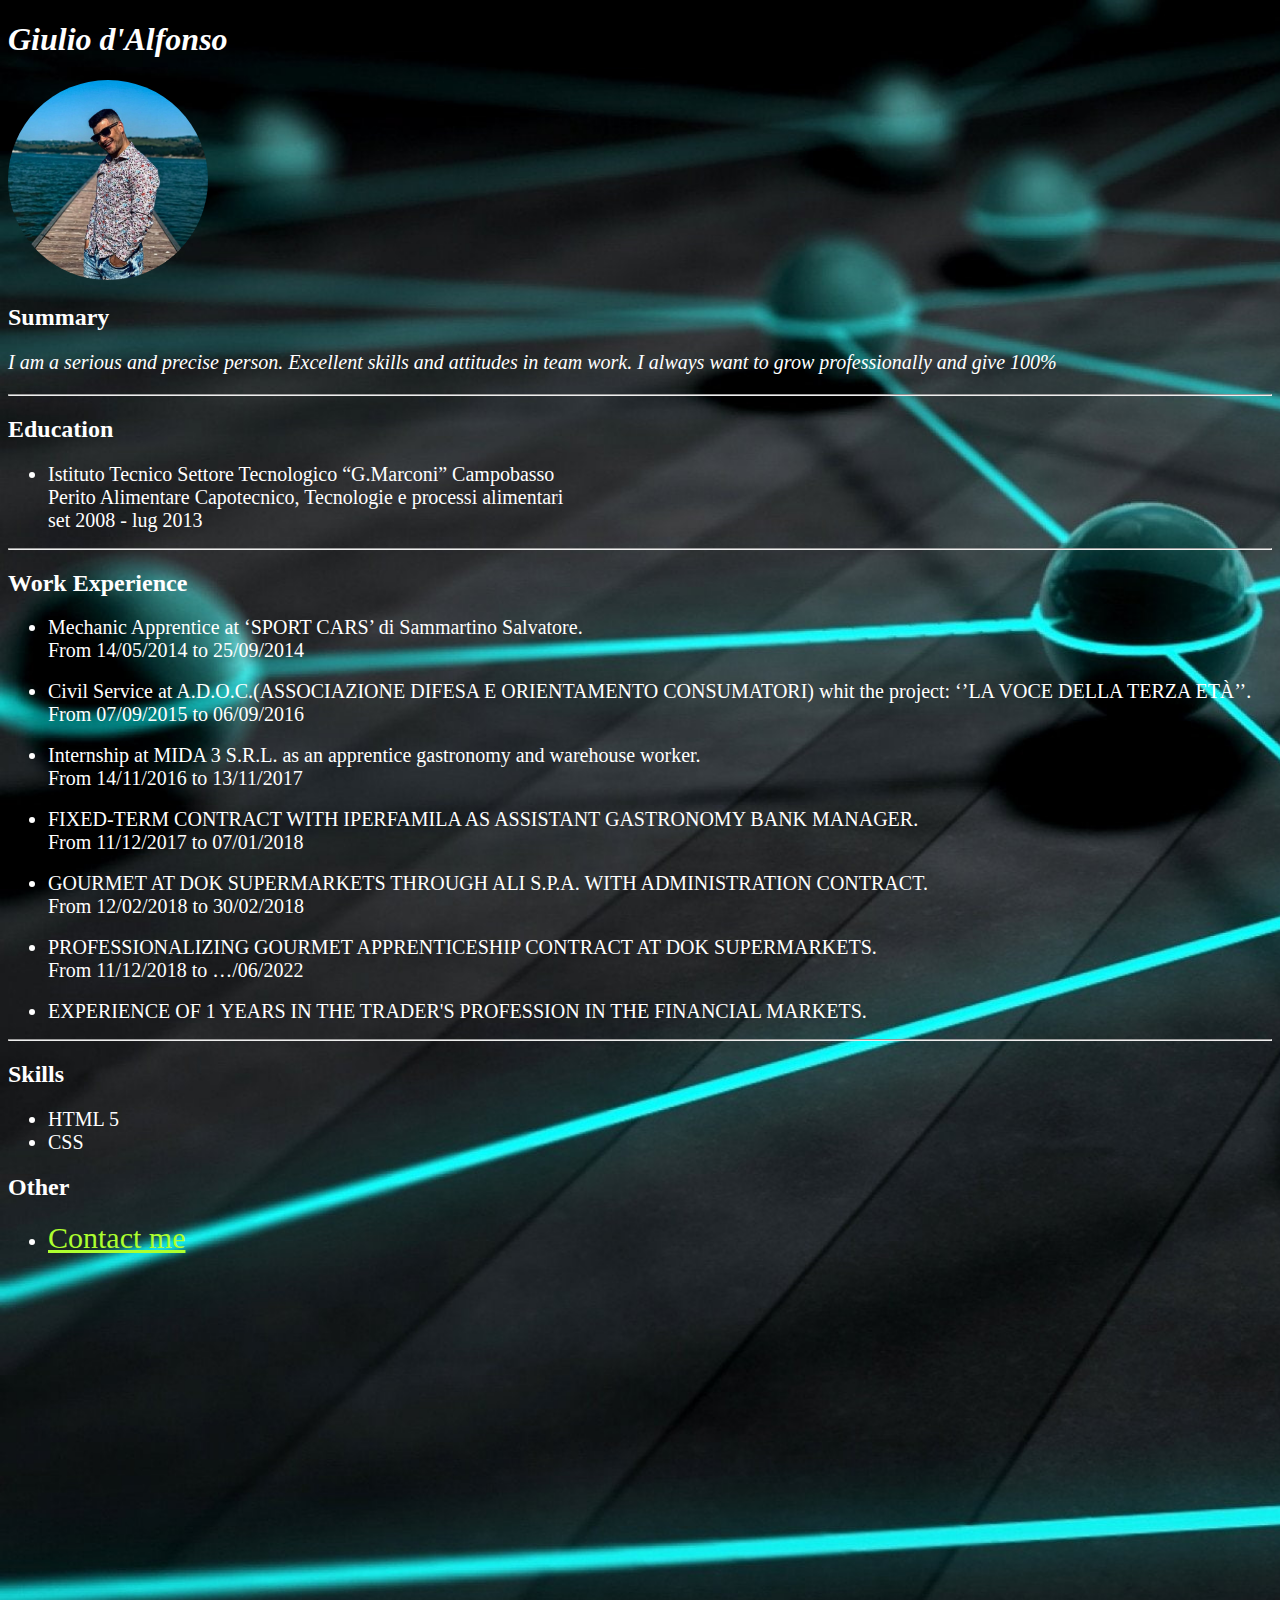
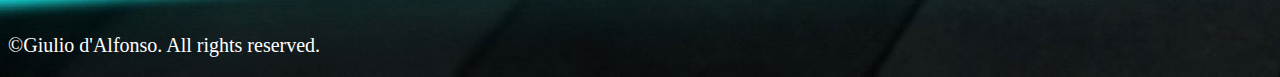
<file: index.html>
<!DOCTYPE html>
<html lang="en">
<head>
    <link rel="stylesheet" href="style.css">
    <meta charset="UTF-8">
    <meta name="viewport" content="width=device-width, initial-scale=1.0">
    <title>My Resume</title>
</head>
<body>
    <h1><i>Giulio d'Alfonso</i></h1>
    <img src="./assets/images/IMG_1130.jpg" height="200px"/>
    <h2>Summary</h2>
    <p><i>I am a serious and precise person. Excellent skills and attitudes in team work. I always want to grow professionally and give 100%</i></p>
    <hr/>
    <h2>Education</h2>
    <ul>
        <li>
            Istituto Tecnico Settore Tecnologico “G.Marconi” Campobasso<br/>
            Perito Alimentare Capotecnico, Tecnologie e processi alimentari<br/>
            set 2008 - lug 2013
        </li>
    </ul>
    <hr/>
    <h2>Work Experience</h2>
    <ul>
        <li>
            Mechanic Apprentice at ‘SPORT CARS’ di Sammartino Salvatore.<br/> 
            From 14/05/2014 to 25/09/2014
        </li>
        <br/>
        <li>
            Civil Service at A.D.O.C.(ASSOCIAZIONE DIFESA E ORIENTAMENTO CONSUMATORI) whit the project: ‘’LA VOCE DELLA TERZA ETÀ’’.<br/> 
            From 07/09/2015 to 06/09/2016
        </li>
        <br/>
        <li>
            Internship at MIDA 3 S.R.L. as an apprentice gastronomy and warehouse worker.<br/>
            From 14/11/2016 to 13/11/2017
        </li>
        <br/>
        <li>
            FIXED-TERM CONTRACT WITH IPERFAMILA AS ASSISTANT GASTRONOMY BANK MANAGER.<br/>
            From 11/12/2017 to 07/01/2018
        </li>
        <br/>
        <li>
            GOURMET AT DOK SUPERMARKETS THROUGH ALI S.P.A. WITH ADMINISTRATION CONTRACT.<br/> 
            From 12/02/2018 to 30/02/2018
        </li>
        <br/>
        <li>
            PROFESSIONALIZING GOURMET APPRENTICESHIP CONTRACT AT DOK SUPERMARKETS.<br/> 
            From 11/12/2018 to …/06/2022
        </li>
        <br/>
        <li>
            EXPERIENCE OF 1 YEARS IN THE TRADER'S PROFESSION IN THE FINANCIAL MARKETS.
        </li>
    </ul>
    <hr/>
    <h2>Skills</h2>
    <ul>
        <li>
            HTML 5
        </li>
        <li>
            CSS
        </li>
    </ul>
    <h2>Other</h2>
    <ul>
        <li><a href="contact.html">Contact me</a></li>
    </ul>
    <footer>
        <p>&copy;Giulio d'Alfonso. All rights reserved.</p>
    </footer>
</body>
</html>
</file>
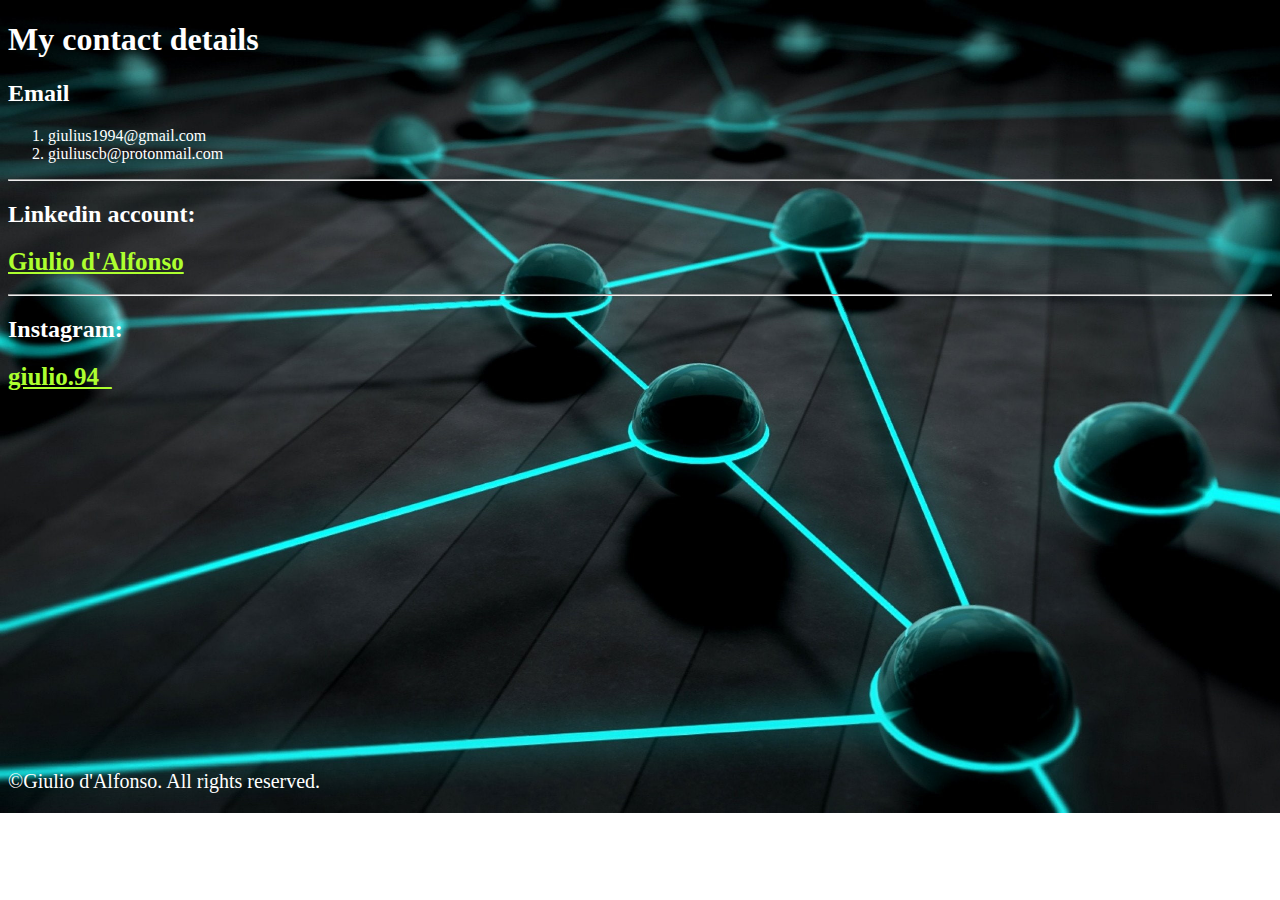
<file: contact.html>
<!DOCTYPE html>
<html lang="en">
<head>
    <link rel="stylesheet" href="style.css">
    <meta charset="UTF-8">
    <meta name="viewport" content="width=device-width, initial-scale=1.0">
    <title>Document</title>
</head>
<body>
<h1>My contact details</h1>
 <h2>Email</h2>
  <ol>
    <li>giulius1994@gmail.com</li>
    <li>giuliuscb@protonmail.com</li>
  </ol>
<hr/>
<h2>Linkedin account:</h2>
<h3><a href="https://www.linkedin.com/in/giulio-d-alfonso-664372285">Giulio d'Alfonso</a></h3>
<hr/>
<h2>Instagram:</h2>
<h3><a href="https://www.instagram.com/giulio.94_/">giulio.94_</a></h3>
<footer>
  <p>&copy;Giulio d'Alfonso. All rights reserved.</p>
</footer>
</body>
</html>
</file>
<file: style.css>
body {
    background-image:url(./assets/images/wallpaperflare.com_wallpaper.jpg);
    background-repeat: no-repeat;
    background-size: cover;
    color: white;  
}

img {
    border-radius: 50%;
}

p {
    font-size: 20px;
}

ul li {
    font-size: 20px;
}

ul li a {
    font-size: 30px;
    color: greenyellow;
}

h3 a {
    font-size: 25px;
    color: greenyellow;
}

footer {
    margin-top: 30%;
}
</file>
